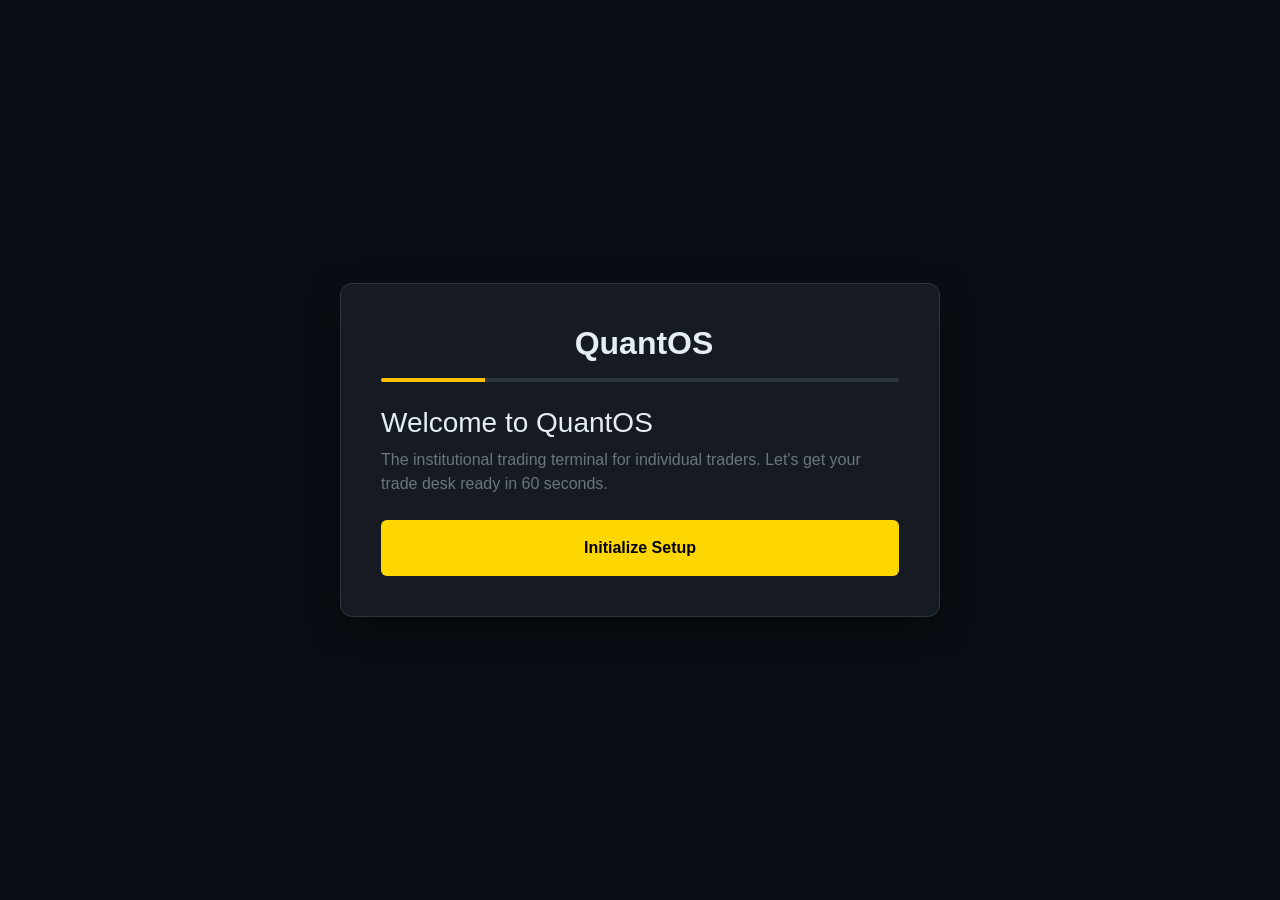
<file: QuantOS/interface/templates/welcome.html>
<!DOCTYPE html>
<html lang="en">
<head>
    <meta charset="UTF-8">
    <meta name="viewport" content="width=device-width, initial-scale=1.0">
    <title>Welcome to QuantOS | Setup Wizard</title>
    <link href="https://cdn.jsdelivr.net/npm/bootstrap@5.3.0/dist/css/bootstrap.min.css" rel="stylesheet">
    <link rel="stylesheet" href="https://cdn.jsdelivr.net/npm/bootstrap-icons@1.10.0/font/bootstrap-icons.css">
    <style>
        :root {
            --quant-gold: #FFD700;
            --quant-dark: #0A0E14;
            --quant-surface: #161B22;
        }
        body {
            background-color: var(--quant-dark);
            color: #E6EDF3;
            font-family: 'Inter', sans-serif;
            display: flex;
            align-items: center;
            justify-content: center;
            min-height: 100vh;
            margin: 0;
        }
        .wizard-card {
            background: var(--quant-surface);
            border: 1px solid #30363D;
            border-radius: 12px;
            width: 100%;
            max-width: 600px;
            padding: 2.5rem;
            box-shadow: 0 10px 30px rgba(0,0,0,0.5);
        }
        .step { display: none; }
        .step.active { display: block; animation: fadeIn 0.5s ease; }
        @keyframes fadeIn { from { opacity: 0; transform: translateY(10px); } to { opacity: 1; transform: translateY(0); } }
        
        .broker-btn {
            background: #21262D;
            border: 1px solid #30363D;
            color: white;
            padding: 1.5rem;
            border-radius: 8px;
            text-align: center;
            transition: all 0.2s;
            cursor: pointer;
            height: 100%;
        }
        .broker-btn:hover { border-color: var(--quant-gold); background: #30363D; }
        .broker-btn.selected { border-color: var(--quant-gold); background: rgba(255, 215, 0, 0.1); }
        .broker-btn i { font-size: 2rem; display: block; margin-bottom: 0.5rem; }
        
        .form-control {
            background: #0D1117;
            border: 1px solid #30363D;
            color: white;
        }
        .form-control:focus {
            background: #0D1117;
            border-color: var(--quant-gold);
            color: white;
            box-shadow: none;
        }
        .btn-quant {
            background: var(--quant-gold);
            color: black;
            font-weight: bold;
            border: none;
        }
        .btn-quant:hover { background: #e6c200; }
        .help-link { font-size: 0.85rem; color: var(--quant-gold); text-decoration: none; }
        .help-link:hover { text-decoration: underline; }
    </style>
</head>
<body>

<div class="wizard-card">
    <div class="text-center mb-4">
        <h2 class="fw-bold"><i class="bi bi-lion me-2 text-warning"></i>QuantOS</h2>
        <div class="progress mt-3" style="height: 4px; background: #30363D;">
            <div id="setup-progress" class="progress-bar bg-warning" style="width: 20%;"></div>
        </div>
    </div>

    <!-- STEP 1: GREETING -->
    <div class="step active" id="step-1">
        <h3>Welcome to QuantOS</h3>
        <p class="text-secondary">The institutional trading terminal for individual traders. Let's get your trade desk ready in 60 seconds.</p>
        <div class="mt-4">
            <button class="btn btn-quant w-100 p-3" onclick="nextStep(2)">Initialize Setup</button>
        </div>
    </div>

    <!-- STEP 2: BROKER SELECTION -->
    <div class="step" id="step-2">
        <h4>Choose Your Broker</h4>
        <p class="text-secondary small mb-4">Select the engine that will power your trades.</p>
        <div class="row g-3">
            <div class="col-6">
                <div class="broker-btn" id="btn-alpaca" onclick="selectBroker('alpaca')">
                    <i class="bi bi-lightning-fill"></i> Alpaca
                </div>
            </div>
            <div class="col-6">
                <div class="broker-btn" id="btn-robinhood" onclick="selectBroker('robinhood')">
                    <i class="bi bi-feather"></i> Robinhood
                </div>
            </div>
            <div class="col-6">
                <div class="broker-btn" id="btn-schwab" onclick="selectBroker('schwab')">
                    <i class="bi bi-shield-check"></i> Schwab
                </div>
            </div>
            <div class="col-6">
                <div class="broker-btn" id="btn-ibkr" onclick="selectBroker('ibkr')">
                    <i class="bi bi-graph-up-arrow"></i> IBKR
                </div>
            </div>
        </div>
        <div class="mt-4 d-flex justify-content-between">
            <button class="btn btn-outline-secondary" onclick="prevStep(1)">Back</button>
            <button class="btn btn-quant px-4" id="next-2" disabled onclick="nextStep(3)">Continue</button>
        </div>
    </div>

    <!-- STEP 3: API ENTRY -->
    <div class="step" id="step-3">
        <h4 id="api-title">API Credentials</h4>
        <p class="text-secondary small" id="api-desc">Enter your keys to connect QuantOS to the market.</p>
        
        <div id="fields-alpaca" class="api-fields d-none">
            <div class="mb-3">
                <label class="form-label d-flex justify-content-between">API Key ID <a href="https://app.alpaca.markets/" target="_blank" class="help-link">Where to find?</a></label>
                <input type="text" class="form-control" id="apca_id" placeholder="PK...">
            </div>
            <div class="mb-3">
                <label class="form-label">Secret Key</label>
                <input type="password" class="form-control" id="apca_secret">
            </div>
        </div>

        <div id="fields-robinhood" class="api-fields d-none">
            <div class="mb-3">
                <label class="form-label">Username</label>
                <input type="text" class="form-control" id="rh_user">
            </div>
            <div class="mb-3">
                <label class="form-label">Password</label>
                <input type="password" class="form-control" id="rh_pass">
            </div>
            <div class="mb-3">
                <label class="form-label d-flex justify-content-between">MFA/TOTP Code <a href="https://robinhood.com/account/settings" target="_blank" class="help-link">Enable 2FA</a></label>
                <input type="text" class="form-control" id="rh_totp" placeholder="Required for Login">
            </div>
        </div>

        <div id="fields-schwab" class="api-fields d-none">
            <div class="mb-3">
                <label class="form-label d-flex justify-content-between">App Key <a href="https://developer.schwab.com/" target="_blank" class="help-link">Portal</a></label>
                <input type="text" class="form-control" id="schwab_key">
            </div>
            <div class="mb-3">
                <label class="form-label">App Secret</label>
                <input type="password" class="form-control" id="schwab_secret">
            </div>
        </div>

        <div id="fields-ibkr" class="api-fields d-none text-center py-4">
            <i class="bi bi-info-circle text-warning fs-1"></i>
            <p class="mt-3">IBKR requires <b>TWS</b> or <b>IB Gateway</b> running on this machine with the API socket enabled (Port 7497/7496).</p>
        </div>

        <div class="mt-4 d-flex justify-content-between">
            <button class="btn btn-outline-secondary" onclick="prevStep(2)">Back</button>
            <button class="btn btn-quant px-4" onclick="nextStep(4)">Continue</button>
        </div>
    </div>

    <!-- STEP 4: SAFETY -->
    <div class="step" id="step-4">
        <h4>Risk Management</h4>
        <p class="text-secondary small mb-4">How do you want to start?</p>
        <div class="form-check form-switch mb-3 p-3 border rounded border-warning" style="background: rgba(255,215,0,0.05);">
            <input class="form-check-input ms-0 me-3" type="checkbox" id="paper_mode" checked>
            <label class="form-check-label fw-bold" for="paper_mode">Enable Paper Trading (Simulated)</label>
            <p class="text-secondary small mt-1 mb-0">Recommended for first run. No real money will be at risk.</p>
        </div>
        <div class="mt-4 d-flex justify-content-between">
            <button class="btn btn-outline-secondary" onclick="prevStep(3)">Back</button>
            <button class="btn btn-quant px-4" onclick="finishSetup()">Finalize Deployment</button>
        </div>
    </div>

    <!-- STEP 5: SUCCESS -->
    <div class="step text-center" id="step-5">
        <div class="py-4">
            <i class="bi bi-check-circle-fill text-success" style="font-size: 4rem;"></i>
            <h3 class="mt-3">System Ready</h3>
            <p class="text-secondary">QuantOS has been synchronized with your broker. Launching Engine Room...</p>
        </div>
    </div>
</div>

<script>
    let activeBroker = '';

    function nextStep(step) {
        document.querySelectorAll('.step').forEach(s => s.classList.remove('active'));
        document.getElementById(`step-${step}`).classList.add('active');
        document.getElementById('setup-progress').style.width = (step * 20) + '%';
    }

    function prevStep(step) {
        nextStep(step);
    }

    function selectBroker(broker) {
        activeBroker = broker;
        document.querySelectorAll('.broker-btn').forEach(b => b.classList.remove('selected'));
        document.getElementById(`btn-${broker}`).classList.add('selected');
        document.getElementById('next-2').disabled = false;
        
        // Prep next step fields
        document.querySelectorAll('.api-fields').forEach(f => f.classList.add('d-none'));
        document.getElementById(`fields-${broker}`).classList.remove('d-none');
        document.getElementById('api-title').innerText = broker.toUpperCase() + ' Connection';
    }

    async function finishSetup() {
        nextStep(5);
        
        const config = {
            ACTIVE_BROKER: activeBroker,
            PAPER_MODE: document.getElementById('paper_mode').checked,
            APCA_API_KEY_ID: document.getElementById('apca_id').value,
            APCA_API_SECRET_KEY: document.getElementById('apca_secret').value,
            ROBINHOOD_USERNAME: document.getElementById('rh_user').value,
            ROBINHOOD_PASSWORD: document.getElementById('rh_pass').value,
            ROBINHOOD_TOTP: document.getElementById('rh_totp').value,
            SCHWAB_APP_KEY: document.getElementById('schwab_key').value,
            SCHWAB_APP_SECRET: document.getElementById('schwab_secret').value
        };

        try {
            const res = await fetch('/api/save_config', {
                method: 'POST',
                headers: { 'Content-Type': 'application/json' },
                body: JSON.stringify(config)
            });
            
            if (res.ok) {
                setTimeout(() => {
                    window.location.href = '/';
                }, 2000);
            } else {
                alert("Setup Failed. Check console for details.");
            }
        } catch (e) {
            console.error(e);
        }
    }
</script>

</body>
</html>
</file>
